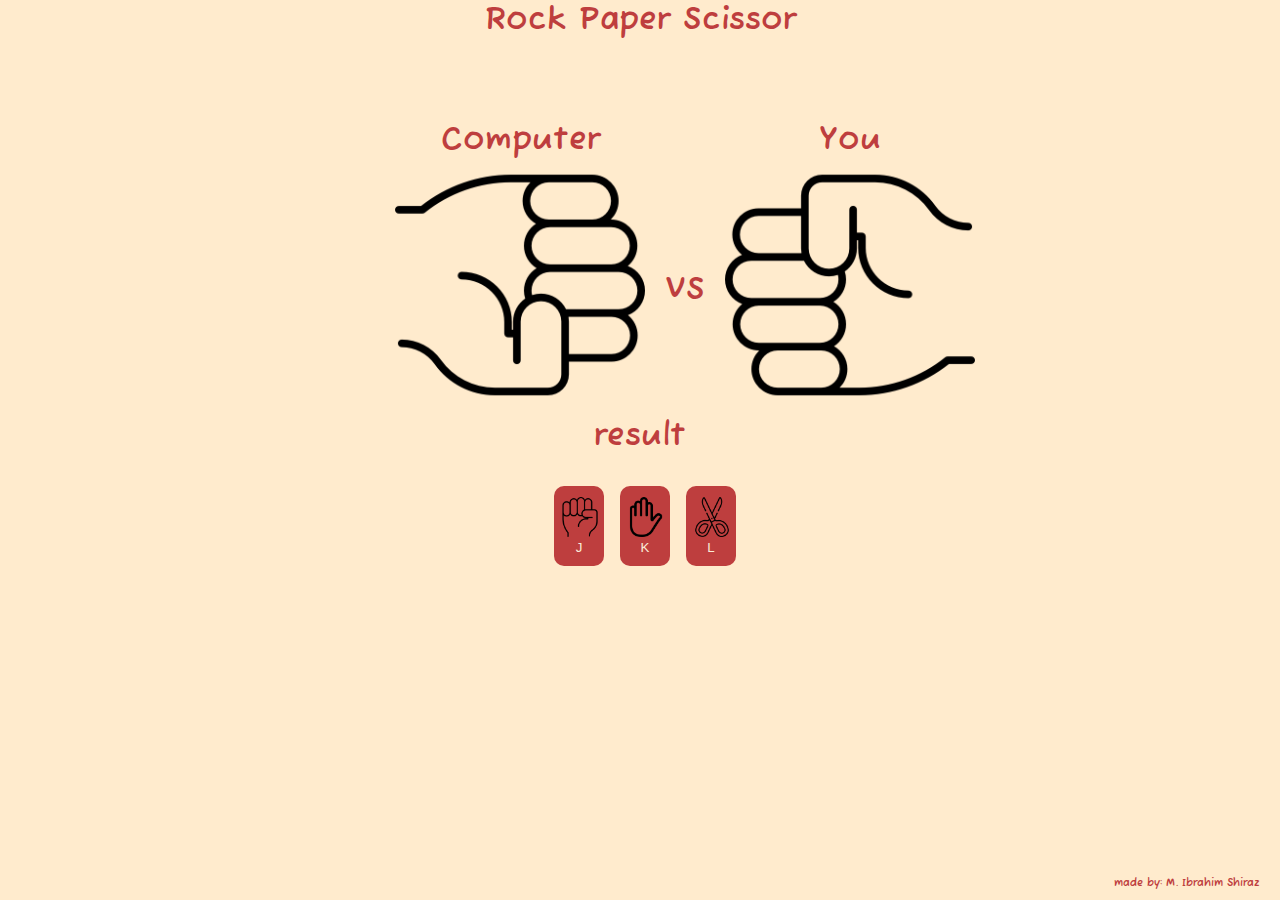
<file: index.html>
<!DOCTYPE html>
<html lang="en">
<head>
    <meta charset="UTF-8">
    <meta name="viewport" content="width=device-width, initial-scale=1.0">
    <title>RPS</title>
    
<link rel="icon" type="image/png" sizes="16x16" href="./rock-paper-scissors.png">
<link rel="manifest" href="/site.webmanifest">
    <link href="https://fonts.googleapis.com/css2?family=Fuzzy+Bubbles:wght@400;700&display=swap" rel="stylesheet">
    <link rel="stylesheet" href="rps.css">
</head>
<body>
    <h1 class="heaidng">Rock Paper Scissor</h1>
    <div id="game">
        <div >
            <h1>Computer</h1>
            <img id="Player1" src="./fist.png" alt="rock"></div>
        <div id="verses"><h1>VS</h1></div>
        <div >
            <h1>You</h1><img id="Player2"src="./fist.png" alt="rock"></div>
    </div>
       <button class="btn" id="J" title="rock"> <img class="bton" src="./fist.png">J</button>
       <button class="btn" id="K" title="paper"><img class="bton" src="./hand-paper.png"> K</button>
       <button class="btn"id="L"title="scissor"><img class="bton" src="./scissors.png">L</button>
       <div id="res"><h1 id="result">result</h1>
       </div>
       <h6>made by: M. Ibrahim Shiraz</h6>
<script  src="./rps.js" ></script>   
</body>
</html>
</file>
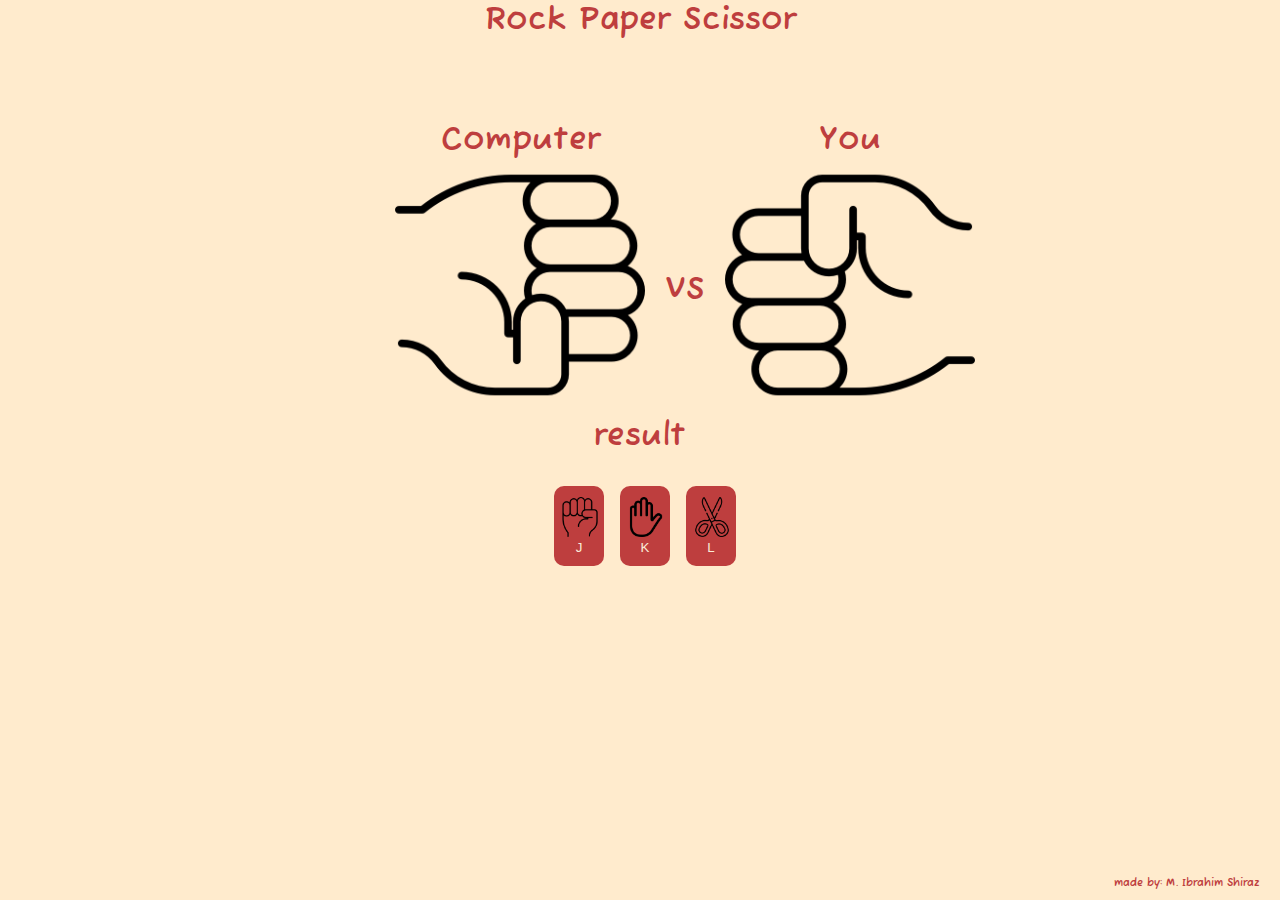
<file: rps.html>
<!DOCTYPE html>
<html lang="en">
<head>
    <meta charset="UTF-8">
    <meta name="viewport" content="width=device-width, initial-scale=1.0">
    <title>RPS</title>
    
<link rel="icon" type="image/png" sizes="16x16" href="/rock-paper-scissors.png">
<link rel="manifest" href="/site.webmanifest">
    <link href="https://fonts.googleapis.com/css2?family=Fuzzy+Bubbles:wght@400;700&display=swap" rel="stylesheet">
    <link rel="stylesheet" href="rps.css">
</head>
<body>
    <h1 class="heaidng">Rock Paper Scissor</h1>
    <div id="game">
        <div >
            <h1>Computer</h1>
            <img id="Player1" src="./fist.png" alt="rock"></div>
        <div id="verses"><h1>VS</h1></div>
        <div >
            <h1>You</h1><img id="Player2"src="./fist.png" alt="rock"></div>
    </div>
       <button class="btn" id="J" title="rock"> <img class="bton" src="./fist.png">J</button>
       <button class="btn" id="K" title="paper"><img class="bton" src="./hand-paper.png"> K</button>
       <button class="btn"id="L"title="scissor"><img class="bton" src="./scissors.png">L</button>
       <div id="res"><h1 id="result">result</h1>
       </div>
       <h6>made by: M. Ibrahim Shiraz</h6>
<script  src="./rps.js" ></script>   
</body>
</html>
</file>
<file: rps.css>
*{
    margin: 0;
    border: 0;
}
body{
    text-align:center;
    background-color: blanchedalmond ;
  font-family: "Fuzzy Bubbles", sans-serif;
  color:rgb(190, 62, 62)
}
img{
    width:250px;
    height:250px;
}
#game{
    display: flex;
    width: 600px;
    position:relative;
    left:395px;
    top:80px;
}
#verses{
    position: relative;
    top: 150px;
    margin-left: 20px;
    margin-right: 20px;
}
.btn{
    position:relative;
    top:150px;
    left:10px;
    border-radius: 10px;
    height: 80px;
    width: 50px;
    margin-right:10px;
    background-color:rgb(190, 62, 62);
    color:antiquewhite
}
#Player1{
    transform: rotate(90deg);
}
#Player2{
    transform: rotate(-90deg);
}
.btn:hover{
    cursor: pointer;
    background-color: rgb(218, 9, 9);
}
.bton{
    height: 40px;
    width: 40px;
}
h6{
    position:absolute;
    bottom:10px;
    right: 20px;
}
@media only screen and (max-width: 768px) {
    body {
        font-size: 14px;
    }

    #game {
        flex-direction: column;
        align-items: center;
        width: 100%;
        left: 0;
        top: 40px;
    }

    img {
        width: 150px;
        height: 150px;
    }

    #verses {
        top: 20px;
        margin: 10px 0;
    }

    .btn {
        top: 60px;
        width: 60px;
        height: 60px;
        margin: 10px 5px;
        font-size: 14px;
    }

    #Player1, #Player2 {
        transform: rotate(0deg);
    }

    h6 {
        position: static;
        text-align: center;
        margin-top: 20px;
    }
}
</file>
